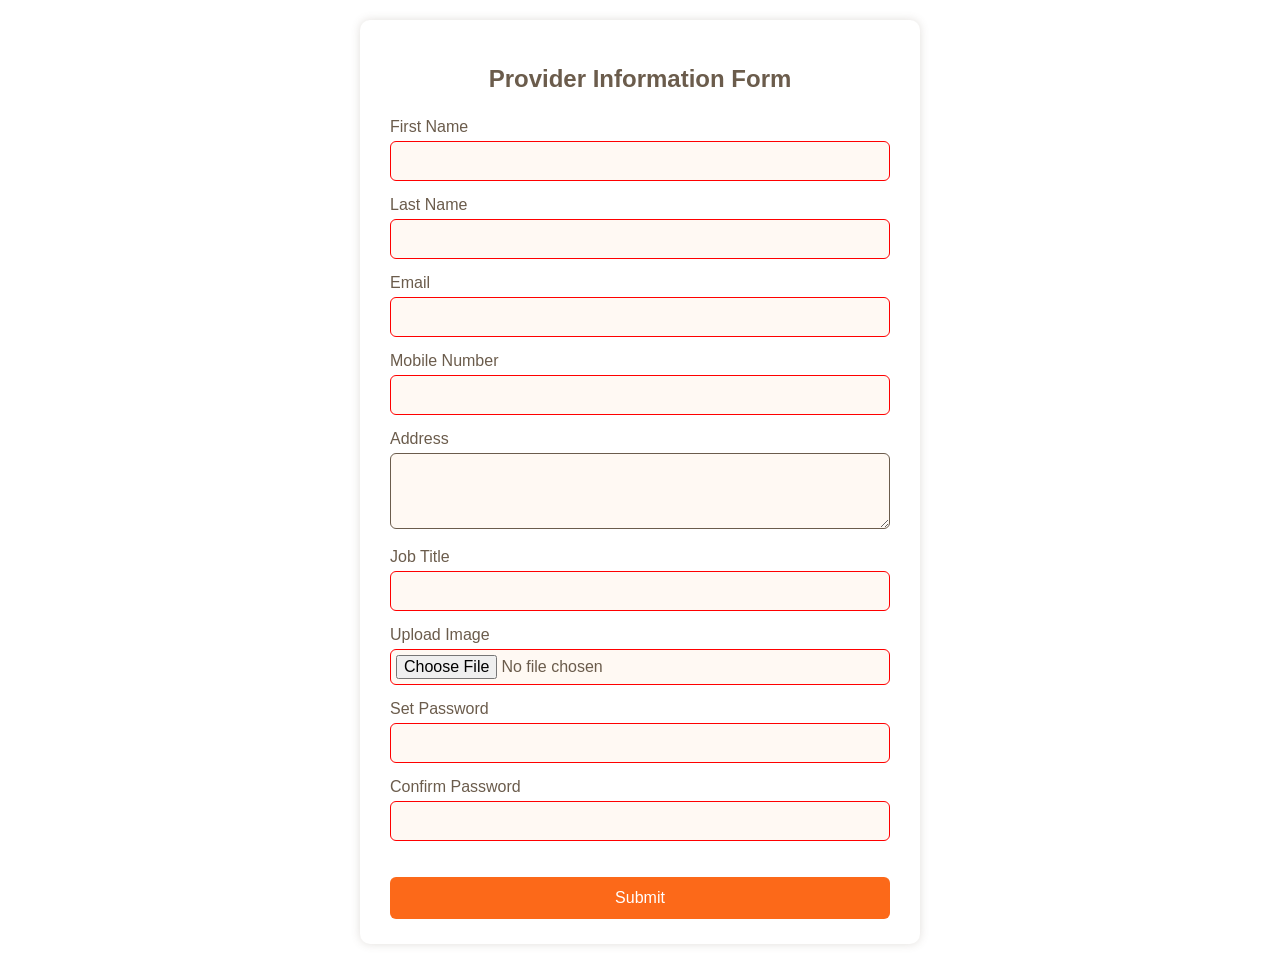
<file: form.html>
<!DOCTYPE html>
<html lang="en">
<head>
  <meta charset="UTF-8" />
  <meta name="viewport" content="width=device-width, initial-scale=1.0" />
  <title>User Information Form</title>
  <link rel="stylesheet" href="form.css" />
</head>     
<body>
  <!-- White overlay to improve text readability -->
  <div class="overlay"></div>

  <div class="form-container">
    <h2>Provider Information Form</h2>
    <form id="userForm" onsubmit="return validateForm()" enctype="multipart/form-data">
      <label for="first_name">First Name</label>                                 
      <input type="text" id="first_name" name="first_name" required />
  
      <label for="last_name">Last Name</label>
      <input type="text" id="last_name" name="last_name" required /> 

      <label for="email">Email</label>
      <input type="email" id="email" name="email" required />

      <label for="mobile">Mobile Number</label>
      <input type="tel" id="mobile" name="mobile" pattern="[0-9]{10}" required />

      <label for="address">Address</label>
      <textarea id="address" name="address" rows="3" required></textarea>

      <label for="occupation">Job Title</label>
      <input type="text" id="occupation" name="occupation" required />

      <label for="image">Upload Image</label>
      <div class="image-upload-wrapper">
        <input type="file" id="image" name="image" accept="image/*" required onchange="showTick()" />
        <span id="image-tick" class="tick-icon" style="display: none">&#10004;</span>
      </div>

      <label for="password">Set Password</label>
      <input type="password" id="password" name="password" pattern=".{6,}"
        title="Password must be at least 6 characters" required />

      <label for="confirm_password">Confirm Password</label>
      <input type="password" id="confirm_password" name="confirm_password" required />

      <p id="error-message" style="color: red"></p>

      <button type="submit">Submit</button>
    </form>
  </div>

  <script>
    function validateForm() {
      const password = document.getElementById("password").value;
      const confirmPassword = document.getElementById("confirm_password").value;
      const errorMessage = document.getElementById("error-message");

      if (password !== confirmPassword) {
        errorMessage.textContent = "Passwords do not match!";
        return false;
      }

      alert("Form submitted successfully!");
      return true;
    }

    function showTick() {
      const imageInput = document.getElementById("image");
      const tickIcon = document.getElementById("image-tick");

      if (imageInput.files.length > 0) {
        tickIcon.style.display = "inline-block";
      } else {
        tickIcon.style.display = "none";
      }
    }
  </script>
</body>


</html>
</file>
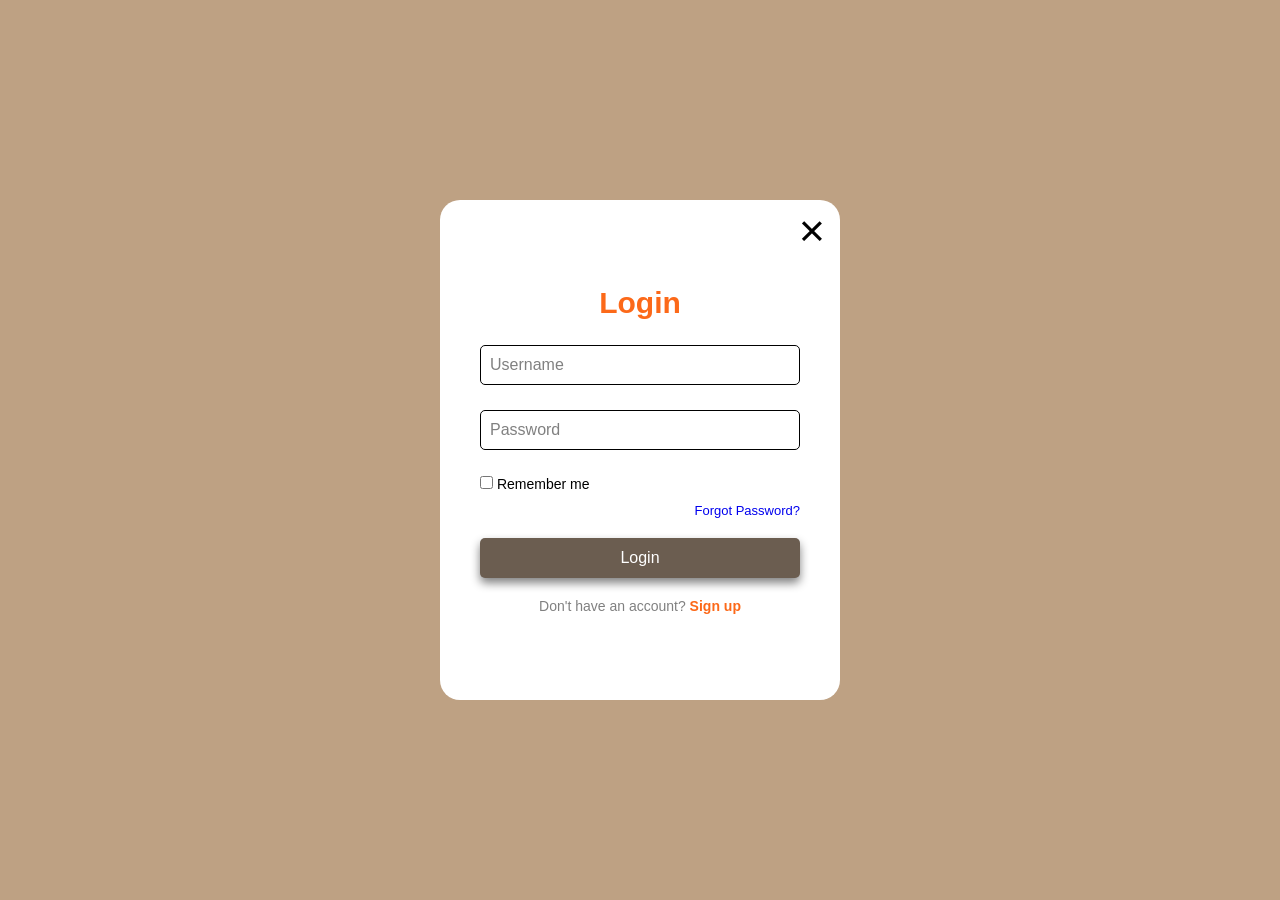
<file: login.html>
<!DOCTYPE html>
<html lang="en">
<head>
    <meta charset="UTF-8" />
    <meta name="viewport" content="width=device-width, initial-scale=1.0" />
    <title>index</title>
    <link rel="stylesheet" href="./login.css">
</head>

<body>
    <div class="wrapper" id="card">
        <div class="wrapper1">
            <div class="form-wrapper sign-in">
                <form onsubmit="event.preventDefault();">
                    <div class="menu">
                        <span onclick="closeCard()"> <a href="index.html">&times;</a></span>    
                    </div>
                    <h2>Login</h2>
                    <div class="input">
                        <input type="text" id="login-username" required />
                        <label for="login-username">Username</label>
                    </div> 
                    <div class="input">
                        <input type="password" id="login-password" required />
                        <label for="login-password">Password</label>
                    </div>
                    <div class="box">
                        <label><input type="checkbox" /> Remember me</label>
                    </div>
                    <a href="#" class="forgot-link" onclick="showForgot()">Forgot Password?</a>
                    <button type="submit">Login</button>
                    <div class="sign-link">
                        <p>Don't have an account? <a class="signup-link" href="#">Sign up</a></p>
                    </div>
                </form>
            </div>
        </div>

        <div class="wrapper2">
            <div class="form-wrapper sign-up">
                <form onsubmit="event.preventDefault();">
                    <div class="menu">
                        <span onclick="closeCard()"> <a href="index.html">&times; </a></span>
                    </div>
                    <h2>Sign Up</h2>
                    <div class="input">
                        <input type="text" id="signup-username" required />
                        <label for="signup-username">Username</label>
                    </div>
                    <div class="input">
                        <input type="email" id="signup-email" required />
                        <label for="signup-email">Email</label>
                    </div>
                    <div class="input">
                        <input type="password" id="signup-password" required />
                        <label for="signup-password">Password</label>
                    </div>
                    <div class="box">
                        <label><input type="checkbox" /> I agree to the Terms & Conditions</label>
                    </div>
                    <button type="submit">Sign Up</button>
                    <div class="sign-link">
                        <p>Already have an account? <a class="signin-link" href="#">Sign In</a></p>
                    </div>
                </form>
            </div>
        </div>

        <div class="forgot-box" id="forgot-box">
            <h2>Reset Password</h2>
            <input type="email" placeholder="Enter your email" required>
            <button>Send Reset Link</button>
            <div class="link">
                <p><a href="#" onclick="backToLogin()">Back to Login</a></p>
            </div>
        </div>
    </div>

    <script src="./login.js">



    </script>
</body>

</html>
</file>
<file: form.css>
/* Translucent overlay */
.overlay {
  position: fixed;
  top: 0;
  left: 0;
  width: 100%;
  height: 100%;
  background: rgba(255, 255, 255, 0.4); /* slight white opacity */
  z-index: -1;
}

/* Body styles */
body {
  font-family: Arial, sans-serif;
  padding: 20px;   
  margin: 0;
}

/* Form container */
.form-container {
  max-width: 500px;
  margin: auto;
  background: #ffffff;
  padding: 25px 30px;
  border-radius: 10px;
  box-shadow: 0 0 10px rgba(107, 92, 76, 0.2);
  z-index: 1;
}

/* Header */
h2 {
  text-align: center;
  margin-bottom: 25px;
  color: #6b5c4c;
}

/* Labels */
form label {
  display: block;
  margin: 15px 0 5px;
  color: #6b5c4c;
}

/* Inputs and textareas */
form input,
form textarea {
  width: 100%;
  padding: 10px;
  border: 1px solid #6b5c4c;
  border-radius: 6px;
  font-size: 16px;
  color: #6b5c4c;
  background-color: #fff9f3;     
  box-sizing: border-box;
}

/* File input */
form input[type="file"] {
  padding: 5px;
}

/* Submit button */
button {
  width: 100%;
  padding: 12px;
  background-color: #fc6919;
  color: white;
  font-size: 16px;
  border: none;
  border-radius: 6px;
  cursor: pointer;
  margin-top: 20px;
  transition: background-color 0.3s ease;
}

button:hover {
  background-color: #e65b12;
}

/* Validations */
input:invalid {
  border-color: red;
}

input:valid {
  border-color: #28a745;
}

/* Upload wrapper */
.image-upload-wrapper {
  display: flex;
  align-items: center;
  gap: 10px;
}

/* Tick icon */
.tick-icon {
  display: inline-block;
  width: 24px;
  height: 24px;
  background-color: #28a745;
  color: white;
  font-weight: bold;
  font-size: 16px;
  border-radius: 50%;
  text-align: center;
  line-height: 24px;
}
</file>
<file: login.css>
* {
  margin: 0;
  padding: 0;
  box-sizing: border-box;
  font-family: "Poppins", sans-serif;
}

body {
  display: flex;
  justify-content: center;
  align-items: center;  
  min-height: 100vh;
  background:#bea183;
}
.wrapper {
  width: 400px;
  height: 500px;
  position: relative;
  transform-style: preserve-3d;
  transition: transform 0.8s ease;
}

.wrapper.active {
  transform: rotateY(180deg);
}

.wrapper1,
.wrapper2 {
  width: 100%;
  height: 100%;
  /* box-shadow: 0 0 50px blanchedalmond; */
  overflow: hidden;
  position: absolute;
  border-radius: 20px;

  top: 0;
  left: 0;
  backface-visibility: hidden;
}

.wrapper2 {
  transform: rotateY(180deg);
}

.form-wrapper {
  display: flex;
  justify-content: center;
  align-items: center;
  height: 100%;
  background: #fff;
}

form {
  width: 80%;
}

h2 {
  font-size: 30px;
  color: rgb(252, 105, 25);
  text-align: center;
  margin-bottom: 25px;
}

.input {
  position: relative;
  margin-bottom: 25px;
}

.input label {
  position: absolute;
  top: 50%;
  left: 5px;
  transform: translateY(-50%);
  font-size: 16px;
  color: gray;
  padding: 0 5px;
  pointer-events: none;
  transition: 0.5s;
}

.input input {
  width: 100%;
  height: 40px;
  font-size: 16px;
  color: black;
  padding: 0 10px;
  background: transparent;
  border: 1px solid black;
  outline: none;
  border-radius: 5px;
  transition: 0.5s;
}

.input input:focus ~ label,
.input input:valid ~ label {
  top: 0;
  font-size: 12px;
  background: #fff;
  color: #000;
}

.box {
  margin-bottom: 10px;
}

.box label {
  color: black;
  font-size: 14px;
}

.box label input {
  accent-color: grey;
}

.menu span {
  color: black;
  font-size: 45px;
  position: absolute;
  top: 5px;
  right: 15px;
  cursor: pointer;
  z-index: 10;
}
.menu span a {
  text-decoration: none;
  color: black
}

.forgot-link {
  display: block;
  text-align: right;
  margin-bottom: 20px;
  /* color: ; */
  font-size: 13px;
  text-decoration: none;
  font-weight: 500;
}

.forgot-link:hover {
  text-decoration: underline;
}

button {
  width: 100%;
  height: 40px;
  background:#6B5D50;
  box-shadow: 0 5px 10px grey;
  font-size: 16px;
  color: #fff;
  font-weight: 500;
  cursor: pointer;
  border-radius: 5px;
  border: none;
  outline: none;
  transition: 0.3s;
  margin-bottom: 20px;
}
button:hover{
  background-color:rgb(252, 105, 25);
}

button:active {
  background: #222;
}

.sign-link {
  font-size: 14px;
  text-align: center;
}

.sign-link p {
  color: grey;
}

.sign-link p a {
  color: rgb(252, 105, 25);
  text-decoration: none;
  font-weight: 600;
  cursor: pointer;
}

.sign-link p a:hover {
  text-decoration: underline;
}
.forgot-box {
  display: none;
  flex-direction: column;
  align-items: center;
  justify-content: center;
  padding: 40px;
  background: rgba(255, 255, 255, 0.1);
  backdrop-filter: blur(15px);
  border-radius: 20px;
  color: white;
  box-shadow: 0 0 30px rgba(0, 0, 0, 0.4);
  position: absolute;
  top: 0;
  left: 0;
  width: 100%;
  height: 100%;
  animation: box 0.6s ease;
}

.forgot-box.show {
  display: flex;
}

.forgot-box h2 {
  margin-bottom: 30px;
}

.forgot-box input {
  width: 100%;
  padding: 12px;
  margin-bottom: 20px;
  background: transparent;
  border: 1px solid #ccc;
  border-radius: 8px;
  color: black;
  font-size: 16px;
  outline: none;
  transition: 0.3s ease;
}

.forgot-box input:focus {
  border-color: black;
}

.forgot-box button {
  width: 100%;
  padding: 12px;
  background-color:#6B5D50;
  color: #fff;
  border: none;
  border-radius: 8px;
  font-size: 16px;
  cursor: pointer;
}
.forgot-box button:hover{
  background-color: rgb(252, 105, 25);
}


.forgot-box .link {
  margin-top: 15px;
}

.forgot-box .link a {
  color: red;
  text-decoration: none;
}

.forgot-box .link a:hover {
  text-decoration: underline;
}

@keyframes box {
  from {
    opacity: 0;
    transform: scale(0.9);
  }
  to {
    opacity: 1;
    transform: scale(1);
  }
}

.open button {
  background-color: blue;
  border-radius: 5px;
  font-size: 26px;
}
.open button:hover {
  background-color: yellow;
}
</file>
